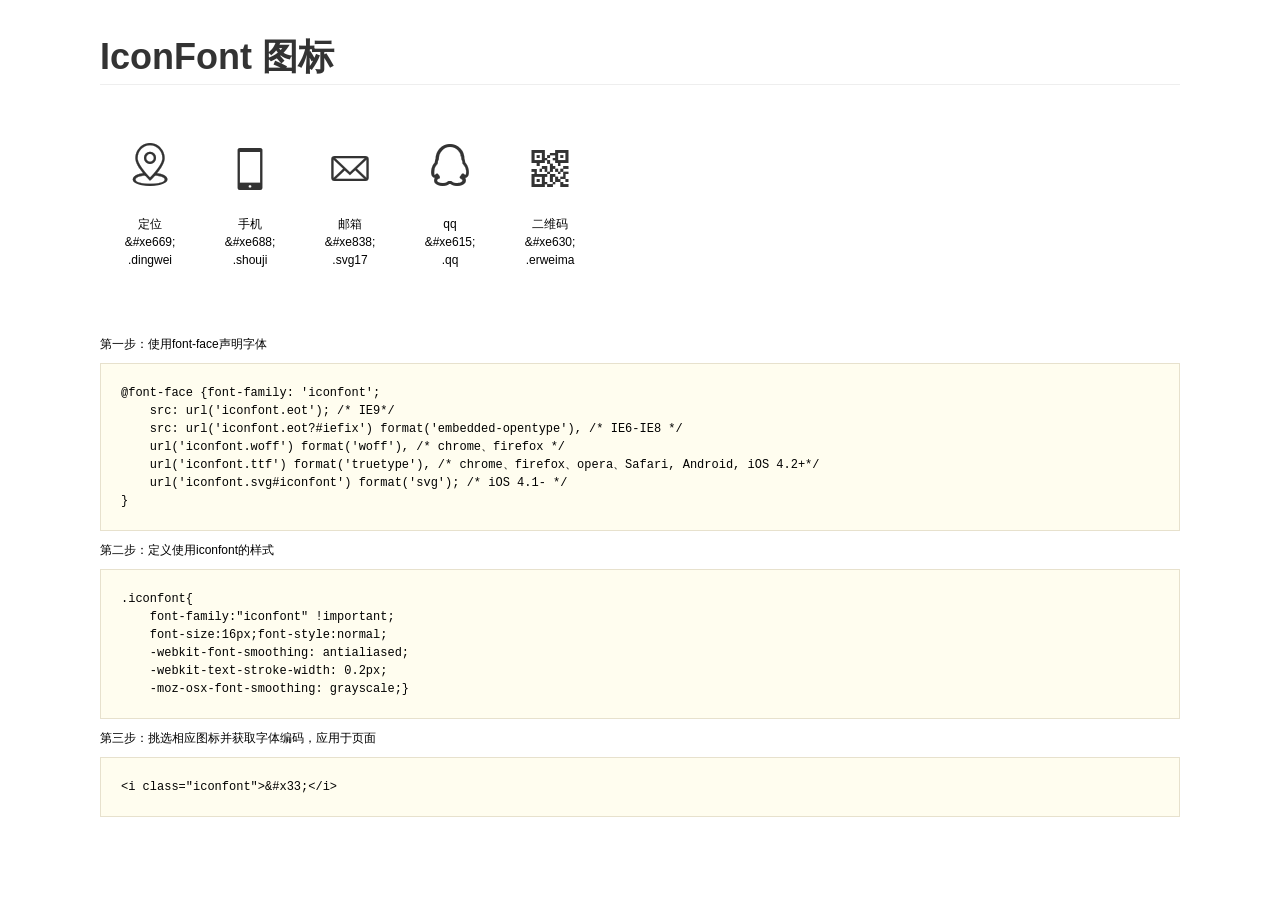
<file: iconfont/demo.html>
<!DOCTYPE html>
<html>
<head>
    <meta charset="utf-8"/>
    <title>IconFont</title>
    <link rel="stylesheet" href="demo.css">
    <link rel="stylesheet" href="iconfont.css">
</head>
<body>
    <div class="main">
        <h1>IconFont 图标</h1>
        <ul class="icon_lists clear">
            
                <li>
                <i class="icon iconfont">&#xe669;</i>
                    <div class="name">定位</div>
                    <div class="code">&amp;#xe669;</div>
                    <div class="fontclass">.dingwei</div>
                </li>
            
                <li>
                <i class="icon iconfont">&#xe688;</i>
                    <div class="name">手机</div>
                    <div class="code">&amp;#xe688;</div>
                    <div class="fontclass">.shouji</div>
                </li>
            
                <li>
                <i class="icon iconfont">&#xe838;</i>
                    <div class="name">邮箱</div>
                    <div class="code">&amp;#xe838;</div>
                    <div class="fontclass">.svg17</div>
                </li>
            
                <li>
                <i class="icon iconfont">&#xe615;</i>
                    <div class="name">qq</div>
                    <div class="code">&amp;#xe615;</div>
                    <div class="fontclass">.qq</div>
                </li>
            
                <li>
                <i class="icon iconfont">&#xe630;</i>
                    <div class="name">二维码</div>
                    <div class="code">&amp;#xe630;</div>
                    <div class="fontclass">.erweima</div>
                </li>
            
        </ul>


        <div class="helps">
            第一步：使用font-face声明字体
            <pre>
@font-face {font-family: 'iconfont';
    src: url('iconfont.eot'); /* IE9*/
    src: url('iconfont.eot?#iefix') format('embedded-opentype'), /* IE6-IE8 */
    url('iconfont.woff') format('woff'), /* chrome、firefox */
    url('iconfont.ttf') format('truetype'), /* chrome、firefox、opera、Safari, Android, iOS 4.2+*/
    url('iconfont.svg#iconfont') format('svg'); /* iOS 4.1- */
}
</pre>
第二步：定义使用iconfont的样式
            <pre>
.iconfont{
    font-family:"iconfont" !important;
    font-size:16px;font-style:normal;
    -webkit-font-smoothing: antialiased;
    -webkit-text-stroke-width: 0.2px;
    -moz-osx-font-smoothing: grayscale;}
</pre>
第三步：挑选相应图标并获取字体编码，应用于页面
<pre>
&lt;i class="iconfont"&gt;&amp;#x33;&lt;/i&gt;
</pre>
        </div>

    </div>
</body>
</html>
</file>
<file: iconfont/demo.css>
*{margin: 0;padding: 0;list-style: none;}
/*
KISSY CSS Reset
理念：1. reset 的目的不是清除浏览器的默认样式，这仅是部分工作。清除和重置是紧密不可分的。
2. reset 的目的不是让默认样式在所有浏览器下一致，而是减少默认样式有可能带来的问题。
3. reset 期望提供一套普适通用的基础样式。但没有银弹，推荐根据具体需求，裁剪和修改后再使用。
特色：1. 适应中文；2. 基于最新主流浏览器。
维护：玉伯<lifesinger@gmail.com>, 正淳<ragecarrier@gmail.com>
 */

/** 清除内外边距 **/
body, h1, h2, h3, h4, h5, h6, hr, p, blockquote, /* structural elements 结构元素 */
dl, dt, dd, ul, ol, li, /* list elements 列表元素 */
pre, /* text formatting elements 文本格式元素 */
form, fieldset, legend, button, input, textarea, /* form elements 表单元素 */
th, td /* table elements 表格元素 */ {
  margin: 0;
  padding: 0;
}

/** 设置默认字体 **/
body,
button, input, select, textarea /* for ie */ {
  font: 12px/1.5 tahoma, arial, \5b8b\4f53, sans-serif;
}
h1, h2, h3, h4, h5, h6 { font-size: 100%; }
address, cite, dfn, em, var { font-style: normal; } /* 将斜体扶正 */
code, kbd, pre, samp { font-family: courier new, courier, monospace; } /* 统一等宽字体 */
small { font-size: 12px; } /* 小于 12px 的中文很难阅读，让 small 正常化 */

/** 重置列表元素 **/
ul, ol { list-style: none; }

/** 重置文本格式元素 **/
a { text-decoration: none; }
a:hover { text-decoration: underline; }


/** 重置表单元素 **/
legend { color: #000; } /* for ie6 */
fieldset, img { border: 0; } /* img 搭车：让链接里的 img 无边框 */
button, input, select, textarea { font-size: 100%; } /* 使得表单元素在 ie 下能继承字体大小 */
/* 注：optgroup 无法扶正 */

/** 重置表格元素 **/
table { border-collapse: collapse; border-spacing: 0; }

/* 清除浮动 */
.ks-clear:after, .clear:after {
  content: '\20';
  display: block;
  height: 0;
  clear: both;
}
.ks-clear, .clear {
  *zoom: 1;
}

.main {padding: 30px 100px;}
.main h1{font-size:36px; color:#333; text-align:left;margin-bottom:30px; border-bottom: 1px solid #eee;}

.helps{margin-top:40px;}
.helps pre{
  padding:20px;
  margin:10px 0;
  border:solid 1px #e7e1cd;
  background-color: #fffdef;
  overflow: auto;
}

.icon_lists li{
  float:left;
  width: 100px;
  height:180px;
  text-align: center;
}
.icon_lists .icon{
  font-size: 42px;
  line-height: 100px;
  margin: 10px 0;
  color:#333;
  -webkit-transition: font-size 0.25s ease-out 0s;
  -moz-transition: font-size 0.25s ease-out 0s;
  transition: font-size 0.25s ease-out 0s;

}
.icon_lists .icon:hover{
  font-size: 100px;
}
</file>
<file: iconfont/iconfont.css>
@font-face {font-family: "iconfont";
  src: url('../iconfont/iconfont.eot?t=1474218701'); /* IE9*/
  src: url('../iconfont/iconfont.eot?t=1474218701#iefix') format('embedded-opentype'), /* IE6-IE8 */
  url('../iconfont/iconfont.woff?t=1474218701') format('woff'), /* chrome, firefox */
  url('../iconfont/iconfont.ttf?t=1474218701') format('truetype'), /* chrome, firefox, opera, Safari, Android, iOS 4.2+*/
  url('../iconfont/iconfont.svg?t=1474218701#iconfont') format('svg'); /* iOS 4.1- */
}

.iconfont {
  font-family:"iconfont" !important;
  font-size:16px;
  font-style:normal;
  -webkit-font-smoothing: antialiased;
  -webkit-text-stroke-width: 0.2px;
  -moz-osx-font-smoothing: grayscale;
}
.icon-dingwei:before { content: "\e669"; }
.icon-shouji:before { content: "\e688"; }
.icon-youxiang:before { content: "\e838"; }
.icon-qq:before { content: "\e615"; }
.icon-erweima:before { content: "\e630"; }
</file>
